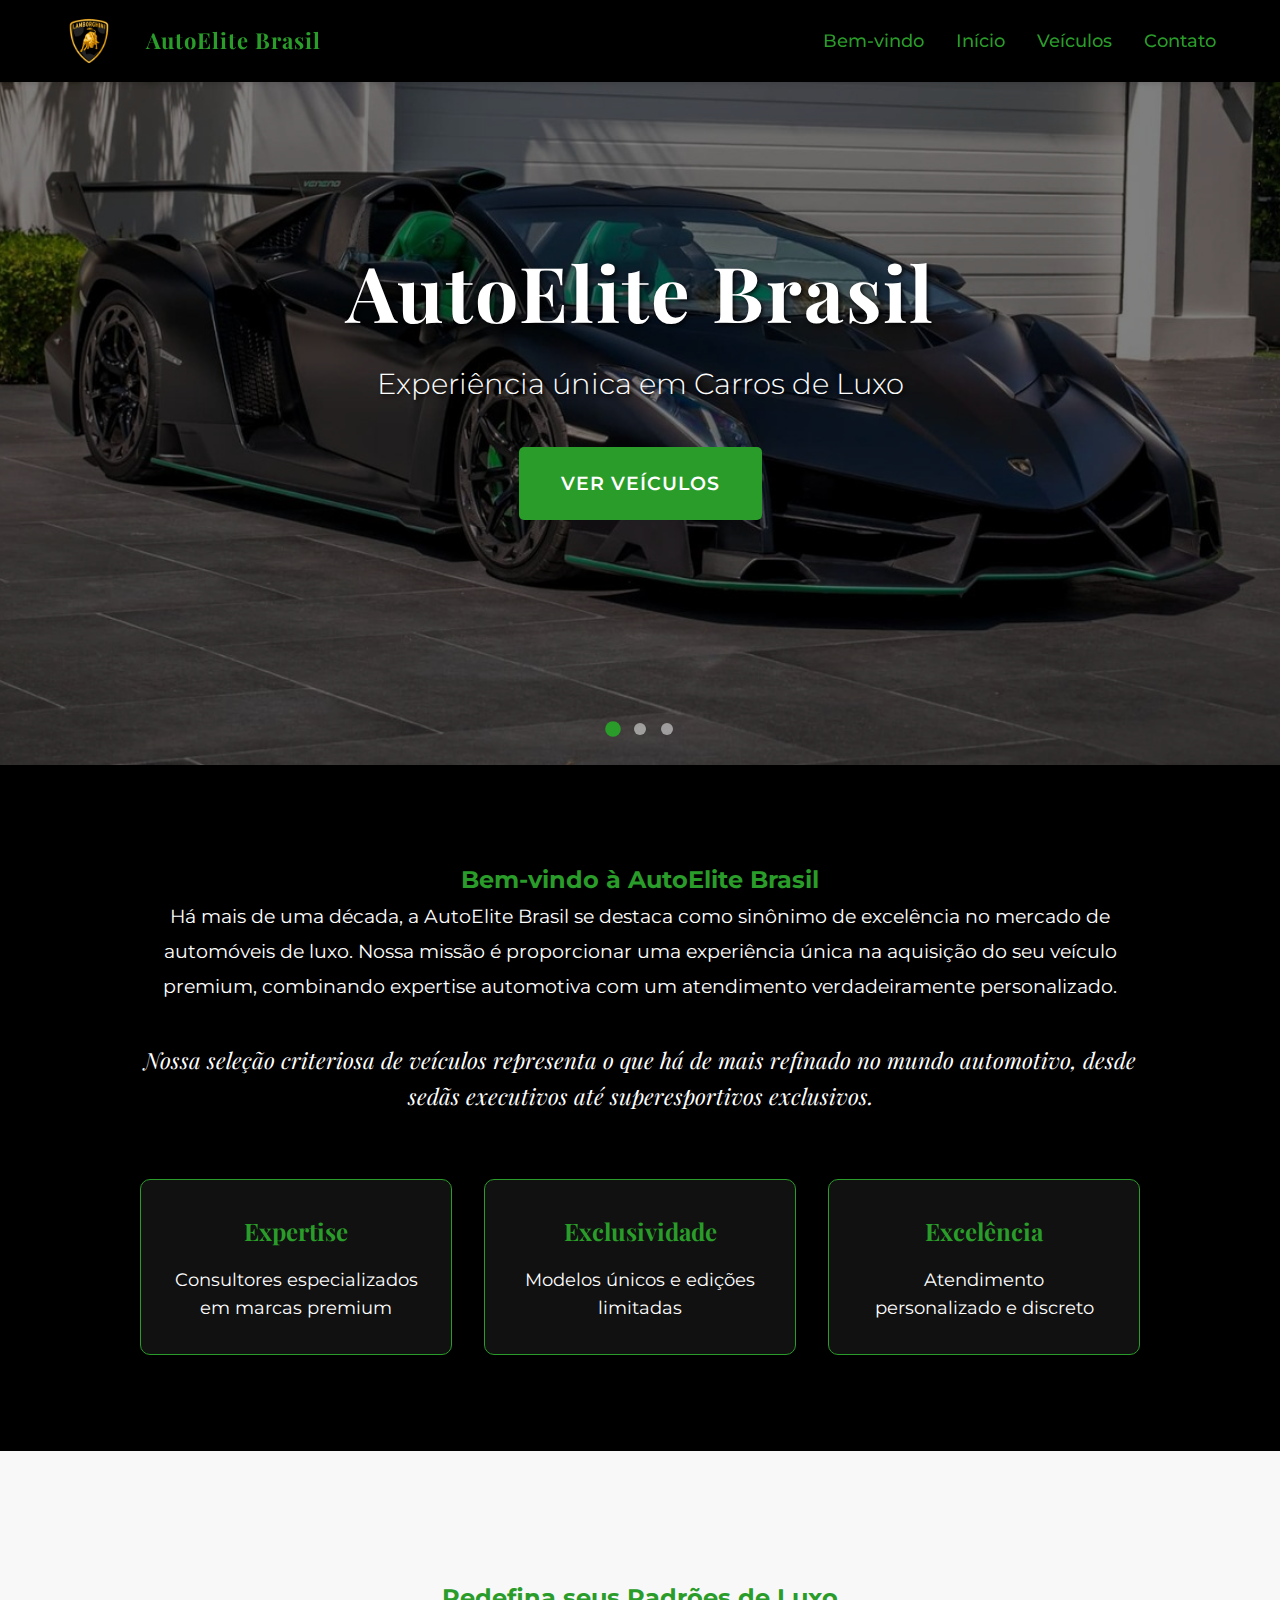
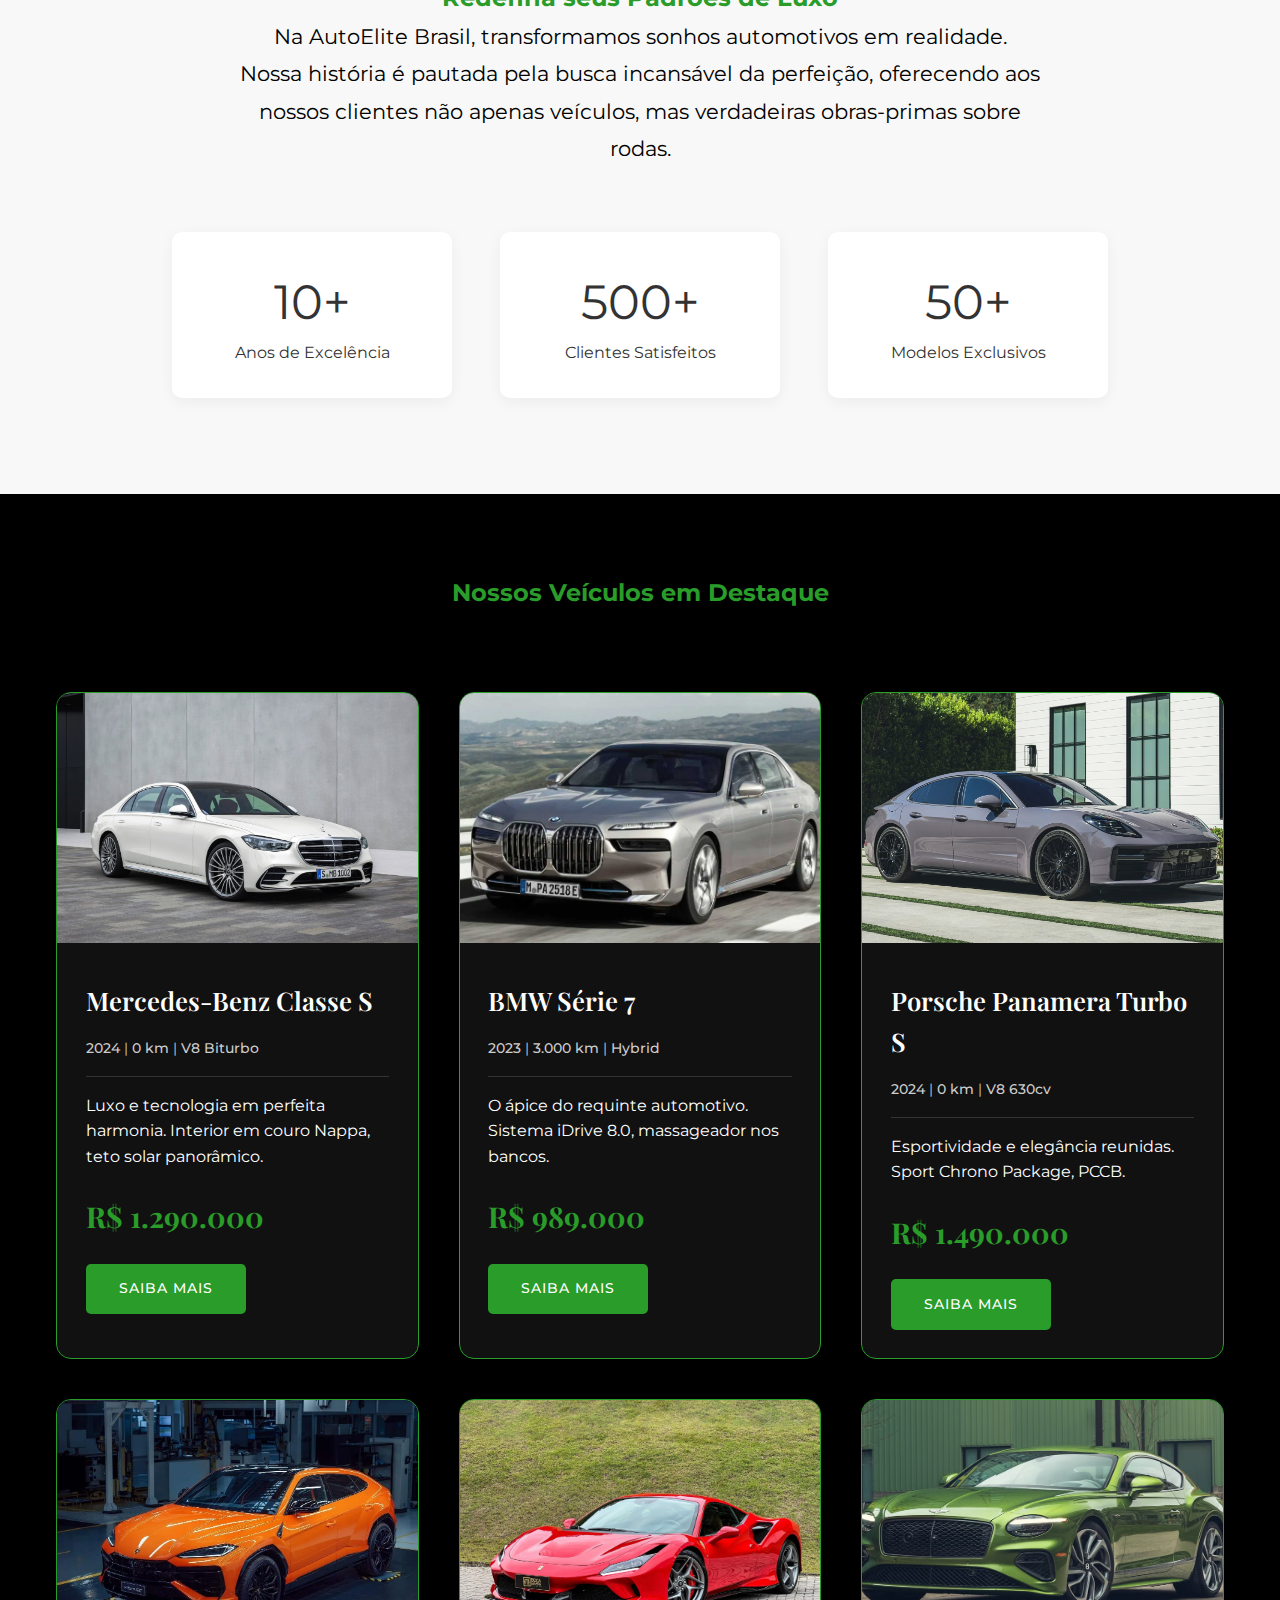
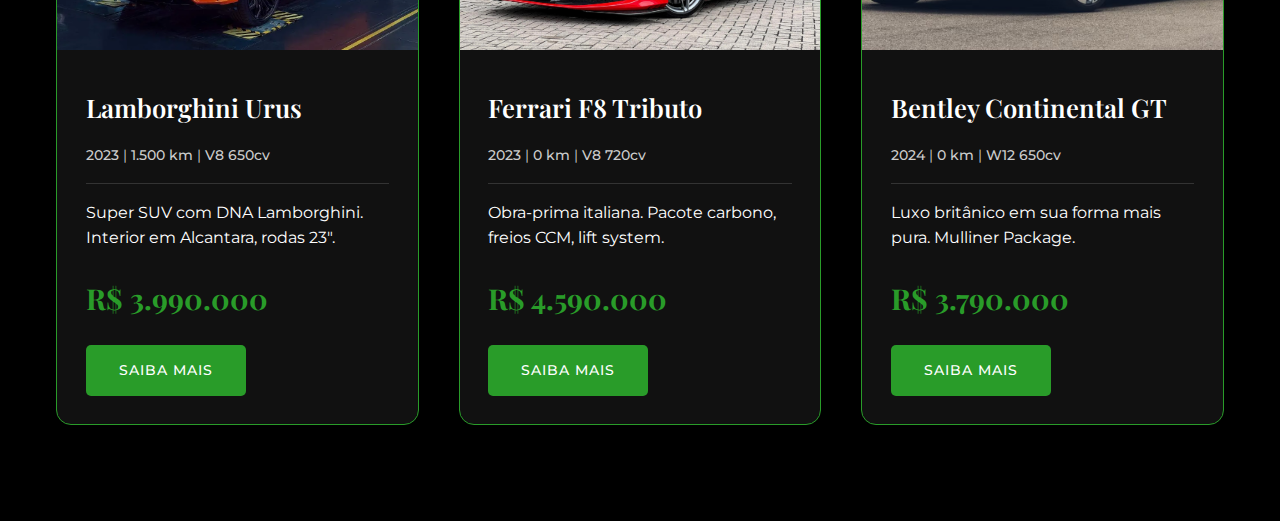
<file: index.html>
<!DOCTYPE html>
<html lang="pt-BR">
<head>
    <meta charset="UTF-8">
    <meta name="viewport" content="width=device-width, initial-scale=1.0">
    <meta name="description" content="AutoElite Brasil - Sua concessionária de carros de luxo">
    <title>AutoElite Brasil | Carros de Luxo</title>
    <link rel="stylesheet" href="style.css">
    <link rel="preconnect" href="https://fonts.googleapis.com">
    <link rel="preconnect" href="https://fonts.gstatic.com" crossorigin>
    <link href="https://fonts.googleapis.com/css2?family=Montserrat:wght@300;400;600;700&family=Playfair+Display:wght@400;600;700&display=swap" rel="stylesheet">
</head>
<body>
    <header class="header">
        <nav class="nav-bar">
            <div class="logo">
                <h1>AutoElite Brasil</h1>
                <img src="img/lambo-lambo.png" alt="Logo AutoElite Brasil">
            </div>
            <ul class="nav-menu">
                <li><a href="#bem-vindo">Bem-vindo</a></li>
                <li><a href="#inicio">Início</a></li>
                <li><a href="#veiculos">Veículos</a></li>
                <li><a href="#contato">Contato</a></li>
            </ul>
        </nav>

        <div class="hero">
            <div class="slider">
                <div class="slides">
                    <div class="slide">
                        <img src="img/lambo.jpg" alt="Lamborghini" class="header-image">
                    </div>
                    <div class="slide">
                        <img src="img/Ferrari.jpg" alt="Ferrari" class="header-image">
                    </div>
                    <div class="slide">
                        <img src="img/Mercedes.jpg" alt="Mercedes" class="header-image">
                    </div>
                </div>
                
                <div class="slider-dots">
                    <span class="dot active" onclick="currentSlide(1)"></span>
                    <span class="dot" onclick="currentSlide(2)"></span>
                    <span class="dot" onclick="currentSlide(3)"></span>
                </div>
            </div>
            
            <div class="hero-content">
                <h1>AutoElite Brasil</h1>
                <p>Experiência única em Carros de Luxo</p>
                <a href="#veiculos" class="cta-button">Ver Veículos</a>
            </div>
        </div>

        <section id="bem-vindo" class="sobre-section">
            <div class="container">
                <div class="sobre-content">
                    <div class="sobre-text">
                        <h2 class="section-title">Bem-vindo à AutoElite Brasil</h2>
                        <p class="sobre-descricao">Há mais de uma década, a AutoElite Brasil se destaca como sinônimo de excelência no mercado de automóveis de luxo. Nossa missão é proporcionar uma experiência única na aquisição do seu veículo premium, combinando expertise automotiva com um atendimento verdadeiramente personalizado.</p>
                        
                        <p class="sobre-destaque">Nossa seleção criteriosa de veículos representa o que há de mais refinado no mundo automotivo, desde sedãs executivos até superesportivos exclusivos.</p>
                        
                        <div class="sobre-features">
                            <div class="feature">
                                <h3>Expertise</h3>
                                <p>Consultores especializados em marcas premium</p>
                            </div>
                            <div class="feature">
                                <h3>Exclusividade</h3>
                                <p>Modelos únicos e edições limitadas</p>
                            </div>
                            <div class="feature">
                                <h3>Excelência</h3>
                                <p>Atendimento personalizado e discreto</p>
                            </div>
                        </div>
                    </div>
                </div>
            </div>
        </section>
    
    </header>

        <main>
            <section id="inicio" class="inicio-section">
                <div class="contain">
                    <div class="inicio-grid">
                        <div class="inicio-text">
                            <h2 class="section-title">Redefina seus Padrões de Luxo</h2>
                            <p class="inicio-descricao">Na AutoElite Brasil, transformamos sonhos automotivos em realidade. Nossa história é pautada pela busca incansável da perfeição, oferecendo aos nossos clientes não apenas veículos, mas verdadeiras obras-primas sobre rodas.</p>
                            
                            <div class="inicio-numeros">
                                <div class="numero-item">
                                    <span class="numero">10+</span>
                                    <p>Anos de Excelência</p>
                                </div>
                                <div class="numero-item">
                                    <span class="numero">500+</span>
                                    <p>Clientes Satisfeitos</p>
                                </div>
                                <div class="numero-item">
                                    <span class="numero">50+</span>
                                    <p>Modelos Exclusivos</p>
                                </div>
                            </div>
                        </div>
                        <!-- <div class="inicio-imagem">
                            <img src="img/showroom.jpg" alt="Showroom AutoElite Brasil" class="showroom-img">
                        </div> -->
                    </div>
                </div>
            </section>



        <section id="veiculos" class="container">
            <h2 class="section-title">Nossos Veículos em Destaque</h2>
            <div class="cards-grid">
                <div class="card">
                    <img src="img/Mercedes.jpg" alt="Mercedes-Benz Classe S">
                    <div class="card-content">
                        <h3>Mercedes-Benz Classe S</h3>
                        <p class="car-specs">
                            <span class="spec-highlight">2024</span> | 
                            <span class="spec-highlight">0 km</span> | 
                            <span class="spec-highlight">V8 Biturbo</span>
                        </p>
                        <p class="car-description">Luxo e tecnologia em perfeita harmonia. Interior em couro Nappa, teto solar panorâmico.</p>
                        <p class="car-price">R$ 1.290.000</p>
                        <a href="carros.html?carro=mercedes" class="card-button">Saiba mais</a>
                    </div>
                </div>

                <div class="card">
                    <img src="img/BMW.jpg" alt="BMW Série 7">
                    <div class="card-content">
                        <h3>BMW Série 7</h3>
                        <p class="car-specs">
                            <span>2023</span> | 
                            <span>3.000 km</span> | 
                            <span>Hybrid</span>
                        </p>
                        <p class="car-description">O ápice do requinte automotivo. Sistema iDrive 8.0, massageador nos bancos.</p>
                        <p class="car-price">R$ 989.000</p>
                        <a href="carros.html?carro=bmw" class="card-button">Saiba mais</a>
                    </div>
                </div>

                <div class="card">
                    <img src="img/Porsche.avif" alt="Porsche Panamera">
                    <div class="card-content">
                        <h3>Porsche Panamera Turbo S</h3>
                        <p class="car-specs">
                            <span>2024</span> | 
                            <span>0 km</span> | 
                            <span>V8 630cv</span>
                        </p>
                        <p class="car-description">Esportividade e elegância reunidas. Sport Chrono Package, PCCB.</p>
                        <p class="car-price">R$ 1.490.000</p>
                        <a href="carros.html?carro=porsche" class="card-button">Saiba mais</a>
                    </div>
                </div>

                <div class="card">
                    <img src="img/urus.webp" alt="Lamborghini Urus">
                    <div class="card-content">
                        <h3>Lamborghini Urus</h3>
                        <p class="car-specs">
                            <span>2023</span> | 
                            <span>1.500 km</span> | 
                            <span>V8 650cv</span>
                        </p>
                        <p class="car-description">Super SUV com DNA Lamborghini. Interior em Alcantara, rodas 23".</p>
                        <p class="car-price">R$ 3.990.000</p>
                        <a href="carros.html?carro=lamborghini" class="card-button">Saiba mais</a>
                    </div>
                </div>

                <div class="card">
                    <img src="img/Ferrari.jpg" alt="Ferrari F8 Tributo">
                    <div class="card-content">
                        <h3>Ferrari F8 Tributo</h3>
                        <p class="car-specs">
                            <span>2023</span> | 
                            <span>0 km</span> | 
                            <span>V8 720cv</span>
                        </p>
                        <p class="car-description">Obra-prima italiana. Pacote carbono, freios CCM, lift system.</p>
                        <p class="car-price">R$ 4.590.000</p>
                        <a href="carros.html?carro=ferrari" class="card-button">Saiba mais</a>
                    </div>
                </div>

                <div class="card">
                    <img src="img/bentley.avif" alt="Bentley Continental GT">
                    <div class="card-content">
                        <h3>Bentley Continental GT</h3>
                        <p class="car-specs">
                            <span>2024</span> | 
                            <span>0 km</span> | 
                            <span>W12 650cv</span>
                        </p>
                        <p class="car-description">Luxo britânico em sua forma mais pura. Mulliner Package.</p>
                        <p class="car-price">R$ 3.790.000</p>
                        <a href="carros.html?carro=bentley" class="card-button">Saiba mais</a>
                    </div>
                </div>
            </div>
        </section>

      
    </main>

    <!-- <footer id="contato" class="footer">
        <div class="container">
            <div class="footer-content">
                <div class="footer-info">
                    <h4>AutoElite Brasil</h4>
                    <p>Av. Exemplo, 1000 - São Paulo/SP</p>
                    <p>Tel: (11) 99999-9999</p>
                    <p>Email: contato@autoelite.com.br</p>
                </div>
                <div class="footer-social">
                    <h4>Siga-nos</h4>
                    <div class="social-links">
                        <a href="#" target="_blank">Instagram</a>
                        <a href="#" target="_blank">Facebook</a>
                        <a href="#" target="_blank">LinkedIn</a>
                    </div>
                </div>
            </div>
            <div class="footer-bottom">
                <p>&copy; 2024 AutoElite Brasil. Todos os direitos reservados.</p>
            </div>
        </div>
    </footer> -->

    <script>
    let currentSlideIndex = 1;
    const totalSlides = 3;
    showSlide(currentSlideIndex);

    function moveSlide(n) {
        showSlide(currentSlideIndex += n);
    }

    function currentSlide(n) {
        showSlide(currentSlideIndex = n);
    }

    function showSlide(n) {
        const slides = document.querySelector('.slides');
        const dots = document.querySelectorAll('.dot');
        
        if (n > totalSlides) {
            currentSlideIndex = 1;
        }
        if (n < 1) {
            currentSlideIndex = totalSlides;
        }
        
        // Move os slides
        slides.style.transform = `translateX(-${(currentSlideIndex - 1) * 33.333}%)`;
        
        // Atualiza os dots
        dots.forEach(dot => dot.classList.remove('active'));
        dots[currentSlideIndex - 1].classList.add('active');
    }

    // Auto-play do slider
    setInterval(() => {
        moveSlide(1);
    }, 5000); // Muda a cada 5 segundos
    </script>
</body>
</html>
</file>
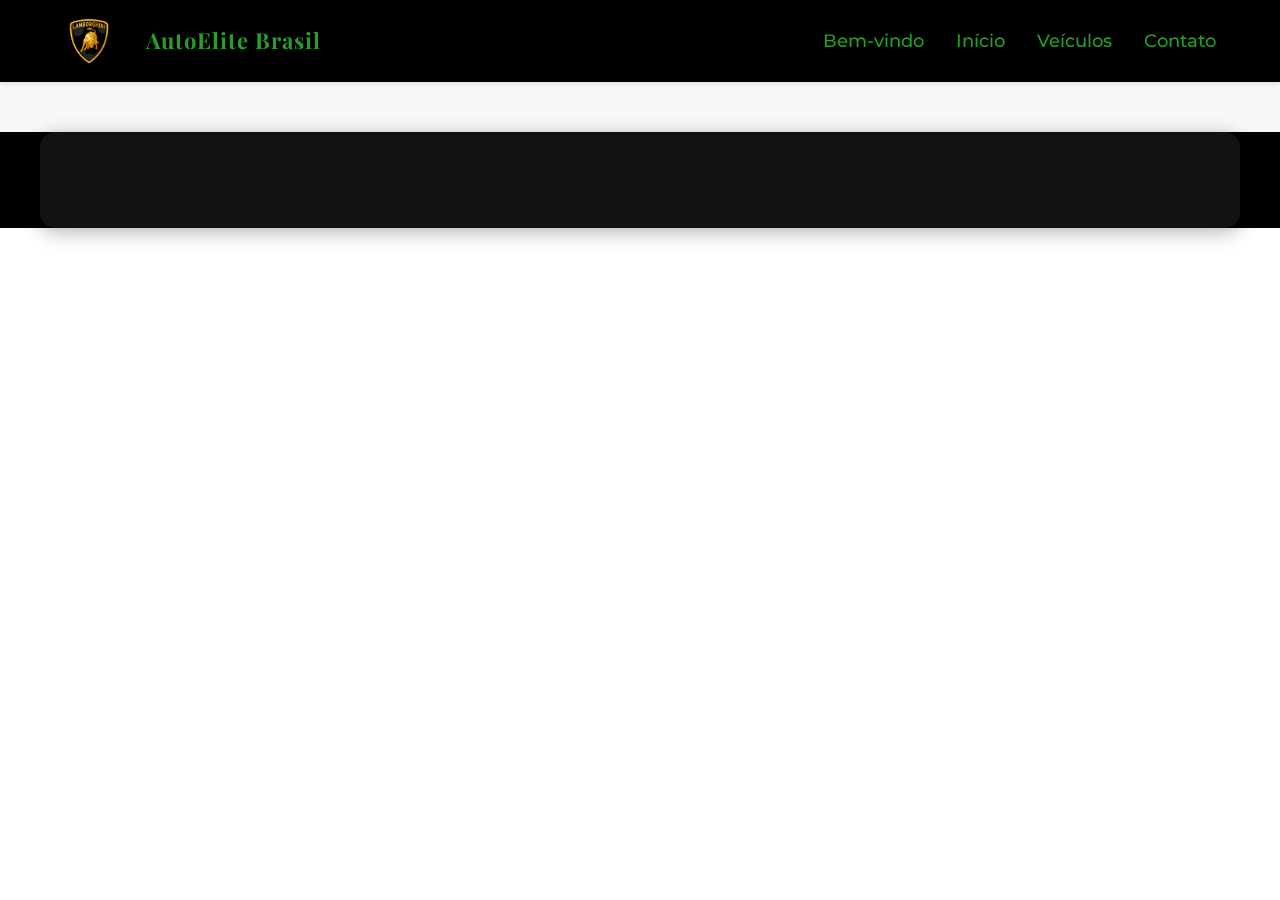
<file: carros.html>
<!DOCTYPE html>
<html lang="pt-BR">
<head>
    <meta charset="UTF-8">
    <meta name="viewport" content="width=device-width, initial-scale=1.0">
    <title>Detalhes do Veículo | AutoElite Brasil</title>
    <link rel="stylesheet" href="style.css">
    <link rel="preconnect" href="https://fonts.googleapis.com">
    <link rel="preconnect" href="https://fonts.gstatic.com" crossorigin>
    <link href="https://fonts.googleapis.com/css2?family=Montserrat:wght@300;400;600;700&family=Playfair+Display:wght@400;600;700&display=swap" rel="stylesheet">
</head>
<body>
    <header>
        <nav class="nav-bar">
            <div class="logo">
                <h1>AutoElite Brasil</h1>
                <img src="img/lambo-lambo.png" alt="Logo AutoElite Brasil">
            </div>
            <ul class="nav-menu">
                <li><a href="index.html#bem-vindo">Bem-vindo</a></li>
                <li><a href="index.html#inicio">Início</a></li>
                <li><a href="index.html#veiculos">Veículos</a></li>
                <li><a href="index.html#contato">Contato</a></li>
            </ul>
        </nav>
    </header>

    <main class="carro-detalhes">
        <div class="container">
            <div id="carro-info" class="carro-info">
                <!-- Conteúdo será preenchido via JavaScript -->
            </div>
        </div>
    </main>

    <!-- <footer class="footer">
        ... mesmo footer do index.html ...
    </footer> -->

    <script>
        document.addEventListener('DOMContentLoaded', function() {
            const urlParams = new URLSearchParams(window.location.search);
            const carroId = urlParams.get('carro');
            
            const carros = {
                mercedes: {
                    nome: "Mercedes-Benz Classe S",
                    ano: "2024",
                    km: "0",
                    motor: "V8 Biturbo",
                    preco: "R$ 1.290.000",
                    imagens: ["img/Mercedes.jpg", "img/mercedes-interior1.jpg", "img/mercedes-interior2.jpg"],
                    descricao: "O Mercedes-Benz Classe S representa o ápice do luxo automotivo. Com acabamento artesanal em couro Nappa, sistema MBUX de última geração e tecnologias inovadoras de assistência ao condutor.",
                    especificacoes: {
                        potencia: "500 cv",
                        torque: "700 Nm",
                        aceleracao: "4.4s (0-100 km/h)",
                        velocidadeMaxima: "250 km/h (limitada)",
                        consumo: "7.8 km/l (cidade) / 11.2 km/l (estrada)"
                    },
                    opcionais: [
                        "Teto Solar Panorâmico",
                        "Bancos Massageadores",
                        "Som Burmester 4D",
                        "Head-up Display",
                        "Piloto Automático Adaptativo"
                    ]
                },
                bmw: {
                    nome: "BMW Série 7",
                    ano: "2023",
                    km: "3.000",
                    motor: "Hybrid",
                    preco: "R$ 989.000",
                    imagens: ["img/BMW.jpg", "img/bmw-interior1.jpg", "img/bmw-interior2.jpg"],
                    descricao: "O BMW Série 7 redefine o segmento de luxo com sua tecnologia híbrida de ponta. Interior refinado com acabamentos premium e o mais avançado sistema de entretenimento.",
                    especificacoes: {
                        potencia: "394 cv (combinado)",
                        torque: "600 Nm",
                        aceleracao: "5.1s (0-100 km/h)",
                        velocidadeMaxima: "250 km/h (limitada)",
                        consumo: "16.5 km/l (combinado)"
                    },
                    opcionais: [
                        "Sistema iDrive 8.0",
                        "Display Curvo BMW",
                        "Bancos Executivos com Massagem",
                        "Sistema de Som Bowers & Wilkins",
                        "Parking Assistant Professional"
                    ]
                },
                porsche: {
                    nome: "Porsche Panamera Turbo S",
                    ano: "2024",
                    km: "0",
                    motor: "V8 630cv",
                    preco: "R$ 1.490.000",
                    imagens: ["img/Porsche.avif", "img/panamera-interior1.jpg", "img/panamera-interior2.jpg"],
                    descricao: "O Porsche Panamera Turbo S combina o DNA esportivo da marca com luxo e praticidade. Performance excepcional com o conforto de um sedan de luxo.",
                    especificacoes: {
                        potencia: "630 cv",
                        torque: "820 Nm",
                        aceleracao: "3.1s (0-100 km/h)",
                        velocidadeMaxima: "315 km/h",
                        consumo: "6.8 km/l (cidade) / 9.2 km/l (estrada)"
                    },
                    opcionais: [
                        "Sport Chrono Package",
                        "PCCB (Freios Cerâmicos)",
                        "Suspensão Pneumática Adaptativa",
                        "Sistema de Som Burmester 3D",
                        "Pacote Sport Design"
                    ]
                },
                lamborghini: {
                    nome: "Lamborghini Urus",
                    ano: "2023",
                    km: "1.500",
                    motor: "V8 650cv",
                    preco: "R$ 3.990.000",
                    imagens: ["img/urus.webp", "img/urus-interior1.jpg", "img/urus-interior2.jpg"],
                    descricao: "O Lamborghini Urus é o primeiro Super Sport Utility Vehicle do mundo. Combina a alma de um super carro com a funcionalidade de um SUV.",
                    especificacoes: {
                        potencia: "650 cv",
                        torque: "850 Nm",
                        aceleracao: "3.6s (0-100 km/h)",
                        velocidadeMaxima: "305 km/h",
                        consumo: "5.2 km/l (cidade) / 7.8 km/l (estrada)"
                    },
                    opcionais: [
                        "Rodas de 23 polegadas",
                        "Interior em Alcantara",
                        "Sistema de Som Bang & Olufsen",
                        "Pacote Off-Road",
                        "Head-up Display com Navegação"
                    ]
                },
                ferrari: {
                    nome: "Ferrari F8 Tributo",
                    ano: "2023",
                    km: "0",
                    motor: "V8 720cv",
                    preco: "R$ 4.590.000",
                    imagens: ["img/Ferrari.jpg", "img/f8-interior1.jpg", "img/f8-interior2.jpg"],
                    descricao: "O F8 Tributo é a mais pura expressão do superesportivo V8 da Ferrari. Uma obra-prima da engenharia italiana que homenageia o lendário motor da marca.",
                    especificacoes: {
                        potencia: "720 cv",
                        torque: "770 Nm",
                        aceleracao: "2.9s (0-100 km/h)",
                        velocidadeMaxima: "340 km/h",
                        consumo: "4.2 km/l (cidade) / 7.1 km/l (estrada)"
                    },
                    opcionais: [
                        "Pacote Carbono Exterior",
                        "Sistema de Elevação Dianteira",
                        "Freios Carbono-Cerâmicos",
                        "Telemetria Ferrari",
                        "Sistema de Som JBL Professional"
                    ]
                },
                bentley: {
                    nome: "Bentley Continental GT",
                    ano: "2024",
                    km: "0",
                    motor: "W12 650cv",
                    preco: "R$ 3.790.000",
                    imagens: ["img/bentley.avif", "img/bentley-interior1.jpg", "img/bentley-interior2.jpg"],
                    descricao: "O Bentley Continental GT é a definição do grand tourer moderno. Combina artesanato britânico tradicional com tecnologia de ponta para uma experiência única.",
                    especificacoes: {
                        potencia: "650 cv",
                        torque: "900 Nm",
                        aceleracao: "3.6s (0-100 km/h)",
                        velocidadeMaxima: "333 km/h",
                        consumo: "5.5 km/l (cidade) / 8.9 km/l (estrada)"
                    },
                    opcionais: [
                        "Pacote Mulliner",
                        "Sistema de Áudio Naim",
                        "Rotating Display",
                        "Bordados Personalizados",
                        "City Specification & Touring Specification"
                    ]
                }
            };

            const carro = carros[carroId];
            if (carro) {
                document.getElementById('carro-info').innerHTML = `
                    <div class="carro-info">
                        <div class="carro-detalhes-content">
                            <h1>${carro.nome}</h1>
                            <p class="carro-preco">${carro.preco}</p>
                            <div class="carro-galeria">
                                <div class="carro-imagem-principal">
                                    <img src="${carro.imagens[0]}" alt="${carro.nome}">
                                </div>
                            </div>
                            
                            <div class="carro-specs-grid">
                                <div class="spec-item">
                                    <span class="spec-label">Ano</span>
                                    <span class="spec-value">${carro.ano}</span>
                                </div>
                                <div class="spec-item">
                                    <span class="spec-label">Quilometragem</span>
                                    <span class="spec-value">${carro.km} km</span>
                                </div>
                                <div class="spec-item">
                                    <span class="spec-label">Motor</span>
                                    <span class="spec-value">${carro.motor}</span>
                                </div>
                            </div>

                            <div class="carro-descricao">
                                <h2>Descrição</h2>
                                <p>${carro.descricao}</p>
                            </div>

                            <div class="carro-info-grid">
                                <div class="carro-especificacoes">
                                    <h2>Especificações Técnicas</h2>
                                    <ul>
                                        ${Object.entries(carro.especificacoes).map(([key, value]) => `
                                            <li><strong>${key}:</strong> ${value}</li>
                                        `).join('')}
                                    </ul>
                                </div>
                                
                                <div class="carro-opcionais">
                                    <h2>Opcionais</h2>
                                    <ul>
                                        ${carro.opcionais.map(opcional => `
                                            <li>${opcional}</li>
                                        `).join('')}
                                    </ul>
                                </div>
                            </div>

                            <div class="carro-contato">
                                <a href="tel:+551199999999" class="btn-contato">Ligar Agora</a>
                                <a href="https://wa.me/551199999999" class="btn-whatsapp" target="_blank">WhatsApp</a>
                            </div>
                        </div>
                    </div>
                `;
            }
        });

        function trocarImagem(src) {
            document.querySelector('.carro-imagem-principal img').src = src;
        }
    </script>
</body>
</html>
</file>
<file: style.css>
/* Resetando estilos padrão */
* {
    margin: 0;
    padding: 0;
    box-sizing: border-box;
}

html {
    scroll-behavior: smooth;
}

body {
    font-family: 'Montserrat', sans-serif;
    line-height: 1.6;
    color: #333;
}

/* Header e Navegação */
.header {
    position: relative;
    width: 100%;
}

.nav-bar {
    position: fixed;
    top: 0;
    left: 0;
    right: 0;
    display: flex;
    justify-content: space-between;
    align-items: center;
    padding: 1rem 5%;
    background-color: #000000;
    box-shadow: 0 2px 5px rgba(0, 0, 0, 0.1);
    z-index: 1000;
}

.logo {
    display: flex;
    align-items: center;
    gap: 2rem;
    flex-direction: row-reverse;
}

.logo img {
    height: 50px;
    transition: transform 0.8s ease;
}

.logo h1 {
    font-family: 'Playfair Display', serif;
    font-size: 22px;
    font-weight: 700;
    color: #299c29;;
    letter-spacing: 1px;
}

.logo img:hover {
    cursor: pointer;
    transform: scale(1.1);
}

.logo h1:hover{
    color: #299c29;
    cursor: pointer;
    transition: color 0.3s ;
} 

.nav-menu {
    display: flex;
    list-style: none;
    gap: 2rem;
}

.nav-menu a {
    text-decoration: none;
    color: #299c29;;
    font-size: 18px;
    transition: 1.2s;
    font-family: 'Montserrat', sans-serif;
    font-weight: 500;
}

.nav-menu a:hover {
    color: #299c29;
    cursor: pointer;
    transition: color 0.3s;
}

/* Hero Section */
.hero {
    position: relative;
    height: 85vh;
    overflow: hidden;
    display: flex;
    align-items: center;
    justify-content: center;
}

.hero::before {
    content: '';
    position: absolute;
    top: 0;
    left: 0;
    width: 100%;
    height: 100%;
    background-color: rgba(0, 0, 0, 0.5);
    z-index: 1;
}

.header-image {
    width: 100%;
    height: 100%;
    object-fit: cover;
    position: absolute;
    top: 0;
    left: 0;
}

.hero-content {
    position: relative;
    z-index: 2;
    text-align: center;
    padding: 2rem;
    max-width: 800px;
    margin: 0 auto;
}

.hero-content h1 {
    font-family: 'Playfair Display', serif;
    font-size: 4.8rem;
    font-weight: 700;
    margin-bottom: 1.5rem;
    text-shadow: 2px 2px 4px rgba(0, 0, 0, 0.8);
    color: #ffffff;
    letter-spacing: 2px;
    line-height: 1.2;
}

.hero-content p {
    font-family: 'Montserrat', sans-serif;
    font-size: 1.8rem;
    font-weight: 300;
    margin-bottom: 2.5rem;
    color: #ffffff;
    text-shadow: 2px 2px 4px rgba(0, 0, 0, 0.8);
}

.cta-button {
    display: inline-block;
    padding: 1.2rem 2.5rem;
    background-color: #299c29;
    color: white;
    text-decoration: none;
    border-radius: 5px;
    transition: all 0.3s ease;
    font-size: 1.2rem;
    font-weight: 600;
    text-transform: uppercase;
    letter-spacing: 1px;
    border: 2px solid transparent;
}

.cta-button:hover {
    background-color: transparent;
    border: 2px solid #ffffff;
    transform: translateY(-3px);
}

/* Seção de Veículos */
#veiculos.container {
    background-color: #000000;
    max-width: 100%; /* Expandir para largura total */
    padding: 5rem 0;
}

#veiculos .section-title {
    color: #299c29;
    margin-bottom: 4rem;
}

#veiculos .cards-grid {
    max-width: 1200px;
    margin: 0 auto;
    display: grid;
    grid-template-columns: repeat(auto-fit, minmax(350px, 1fr));
    gap: 2.5rem;
    padding: 1rem;
}

.card {
    background: #111111;
    border-radius: 15px;
    overflow: hidden;
    box-shadow: 0 4px 20px rgba(0, 0, 0, 0.3);
    transition: all 0.3s ease;
    border: 1px solid #299c29;
}

.card:hover {
    transform: translateY(-10px);
    box-shadow: 0 8px 30px rgba(0, 0, 0, 0.4);
    background: #1a1a1a;
}

.card img {
    width: 100%;
    height: 250px;
    object-fit: cover;
    transition: transform 0.5s ease;
}

.card:hover img {
    transform: scale(1.05);
}

.card-content {
    padding: 1.8rem;
}

.card-content h3 {
    color: #ffffff;
    font-family: 'Playfair Display', serif;
    font-weight: 600;
    font-size: 1.6rem;
    margin-bottom: 1rem;
}

.car-specs {
    color: #cccccc;
    font-size: 0.9rem;
    margin-bottom: 1rem;
    border-bottom: 1px solid #333;
    padding-bottom: 1rem;
}

.car-specs span {
    font-weight: 500;
}

.car-description {
    color: #ffffff;
    font-size: 1rem;
    margin-bottom: 1.5rem;
    line-height: 1.6;
}

.car-price {
    color: #299c29;
    font-size: 1.8rem;
    font-weight: 700;
    margin-bottom: 1.5rem;
    font-family: 'Playfair Display', serif;
}

.card-button {
    display: inline-block;
    padding: 0.8rem 2rem;
    background-color: #299c29;
    color: white;
    text-decoration: none;
    border-radius: 5px;
    transition: all 0.3s ease;
    font-weight: 500;
    text-transform: uppercase;
    letter-spacing: 1px;
    font-size: 0.9rem;
    border: 1px solid transparent;
}

.card-button:hover {
    background-color: transparent;
    border-color: #299c29;
    color: #299c29;
    transform: translateY(-2px);
}

/* Footer */
.footer {
    background-color: #ffffff;
    color: #000000;
    padding: 4rem 0 2rem;
    border-top: 2px solid #299c29;
}

.footer-content {
    display: grid;
    grid-template-columns: repeat(auto-fit, minmax(250px, 1fr));
    gap: 3rem;
    margin-bottom: 2rem;
    max-width: 1200px;
    margin: 0 auto;
    padding: 0 2rem;
}

.footer-info h4,
.footer-social h4 {
    font-family: 'Playfair Display', serif;
    font-weight: 600;
    font-size: 1.4rem;
    margin-bottom: 1.5rem;
    color: #299c29;
}

.footer-info p {
    color: #000000;
    margin-bottom: 0.8rem;
    font-size: 1.1rem;
    transition: color 0.3s;
}

.footer-info p:hover {
    color: #299c29;
}

.social-links {
    display: flex;
    gap: 1.5rem;
}

.social-links a {
    color: #000000;
    text-decoration: none;
    transition: all 0.3s;
    font-size: 1.1rem;
    padding: 0.5rem 1rem;
    border: 1px solid #299c29;
    border-radius: 5px;
    background-color: transparent;
}

.social-links a:hover {
    color: #ffffff;
    background-color: #299c29;
    transform: translateY(-3px);
}

.footer-bottom {
    text-align: center;
    padding-top: 2rem;
    margin-top: 2rem;
    border-top: 1px solid rgba(41, 156, 41, 0.2);
}

.footer-bottom p {
    color: #666;
    font-size: 0.9rem;
}

/* Responsividade do Footer */
@media (max-width: 768px) {
    .footer {
        padding: 3rem 1rem 1.5rem;
    }

    .footer-content {
        grid-template-columns: 1fr;
        gap: 2rem;
        text-align: center;
    }

    .social-links {
        justify-content: center;
    }

    .footer-info h4,
    .footer-social h4 {
        font-size: 1.2rem;
    }

    .footer-info p {
        font-size: 1rem;
    }
}

/* Responsividade */
@media (max-width: 768px) {
    .nav-bar {
        padding: 1rem;
    }

    .nav-menu {
        display: none;
    }

    .hero-content h1 {
        font-size: 2.5rem;
    }

    .hero-content p {
        font-size: 1.2rem;
    }

    .section-title {
        font-size: 2rem;
    }

    .cards-grid {
        grid-template-columns: 1fr;
    }

    .card img {
        height: 200px;
    }

    .card-content {
        padding: 1.5rem;
    }
}

/* Seção Sobre */
.sobre-section {
    background-color: #000000;
    padding: 6rem 0;
}

.sobre-content {
    background-color: #000000;
    max-width: 1000px;
    margin: 0 auto;
}

.sobre-text {
    text-align: center;
}

.section-title {
    text-align: center;
    color: #299c29;
}

.sobre-descricao {
    font-family: 'Montserrat', sans-serif;
    font-size: 1.2rem;
    line-height: 1.8;
    color: #ffffff;
    margin-bottom: 2rem;
}

.sobre-destaque {
    font-family: 'Playfair Display', serif;
    font-size: 1.4rem;
    color: #ffffff;
    margin: 2.5rem 0;
    font-style: italic;
    line-height: 1.6;
}

.sobre-features {
    display: grid;
    grid-template-columns: repeat(3, 1fr);
    gap: 2rem;
    margin-top: 4rem;
}

.feature {
    padding: 2rem;
    background: #111111;
    border-radius: 10px;
    box-shadow: 0 4px 15px rgba(0, 0, 0, 0.3);
    transition: transform 0.3s ease;
    border: 1px solid #299c29;
}

.feature:hover {
    transform: translateY(-5px);
    background: #1a1a1a;
}

.feature h3 {
    font-family: 'Playfair Display', serif;
    font-size: 1.5rem;
    color: #299c29;
    margin-bottom: 1rem;
}

.feature p {
    font-family: 'Montserrat', sans-serif;
    color: #ffffff;
    font-size: 1.1rem;
}

/* Responsividade para a seção Sobre */
@media (max-width: 768px) {
    .sobre-features {
        grid-template-columns: 1fr;
        gap: 1.5rem;
    }

    .sobre-descricao {
        font-size: 1.1rem;
        padding: 0 1rem;
    }

    .sobre-destaque {
        font-size: 1.2rem;
        padding: 0 1rem;
    }
}

/* Seção Início */
.inicio-section {
    padding: 8rem 0 6rem;
    background-color: #f8f8f8;
}

.contain {
    background-color: #f8f8f8;
    height: 100%;
}

.inicio-grid {
    display: grid;
    grid-template-columns: 1fr;
    max-width: 1000px;
    margin: 0 auto;
    text-align: center;
}


.inicio-text {
    padding: 0 2rem;
}

.inicio-descricao {
    font-family: 'Montserrat', sans-serif;
    font-size: 1.3rem;
    line-height: 1.8;
    color: #000000;
    margin-bottom: 4rem;
    max-width: 800px;
    margin-left: auto;
    margin-right: auto;
}

.inicio-numeros {
    display: grid;
    grid-template-columns: repeat(3, 1fr);
    gap: 3rem;
    margin-top: 4rem;
    max-width: 1000px;
    margin-left: auto;
    margin-right: auto;
}

.numero-item {
    text-align: center;
    padding: 2rem;
    background: white;
    border-radius: 10px;
    box-shadow: 0 4px 15px rgba(0, 0, 0, 0.05);
    transition: transform 0.3s ease;
}

.numero {
    font-size: 3rem;
}

/* Responsividade para a seção Início */
@media (max-width: 968px) {
    .inicio-section {
        padding: 6rem 2rem;
    }

    .inicio-numeros {
        gap: 2rem;
    }
}

@media (max-width: 768px) {
    .inicio-numeros {
        grid-template-columns: 1fr;
        gap: 1.5rem;
        padding: 0 1rem;
    }

    .inicio-descricao {
        font-size: 1.1rem;
        padding: 0 1rem;
    }
}

/* Ajuste para compensar a navbar fixa */
#bem-vindo {
    scroll-margin-top: 80px;
}

/* Estilos para a página de detalhes do carro */
.carro-detalhes {
    padding-top: 100px;
    background: #f8f8f8;
}

.container {
    background-color: #000;
}

.carro-info {
    display: block;
    background: #111111;
    padding: 3rem;
    border-radius: 15px;
    box-shadow: 0 4px 20px rgba(0, 0, 0, 0.3);
    max-width: 1200px;
    margin: 2rem auto;
}

.carro-galeria {
    position: relative;
}

.carro-imagem-principal img {
    width: 100%;
    height: 600px;
    object-fit: cover;
    border-radius: 10px;
    box-shadow: 0 8px 30px rgba(41, 156, 41, 0.2);
    transition: transform 0.5s ease;
}

.carro-miniaturas {
    display: flex;
    gap: 1rem;
    margin-top: 1rem;
}

.carro-miniaturas img {
    width: 80px;
    height: 60px;
    object-fit: cover;
    border-radius: 5px;
    cursor: pointer;
    transition: transform 0.3s;
}

.carro-miniaturas img:hover {
    transform: scale(1.1);
}

.carro-detalhes-content h1 {
    font-family: 'Playfair Display', serif;
    font-size: 2.5rem;
    margin-bottom: 1rem;
    color: #299c29;
    text-align: center;
    padding-bottom: 1rem;
    border-bottom: 1px solid #299c29;
}

.carro-preco {
    font-size: 2rem;
    color: #299c29;
    font-weight: 700;
    margin-bottom: 2rem;
    text-align: center;
}

.carro-specs{
    color: #ffffff;    
    background-color: #25D366;
}

.carro-specs-grid {
    display: grid;
    /* background-color: #299c29; */
    color: #25D366;
    grid-template-columns: repeat(3, 1fr);
    gap: 1.5rem;
    margin-bottom: 2rem;
}

.spec-item {
    text-align: center;
    padding: 1rem;
    background: #1a1a1a;
    border-radius: 8px;
}

.spec-label {
    display: block;
    font-size: 0.9rem;
    color: #299c29;
    margin-bottom: 0.5rem;
}

.spec-value {
    font-size: 1.1rem;
    font-weight: 600;
    color: #299c29;
}

.carro-descricao,
.carro-especificacoes,
.carro-opcionais {
    background: #000000;
    padding: 1.5rem;
    border-radius: 10px;
    margin-bottom: 2rem;
    color: #ffffff;
}

.carro-descricao h2,
.carro-especificacoes h2,
.carro-opcionais h2 {
    color: #299c29;
    font-family: 'Playfair Display', serif;
    font-size: 1.5rem;
    margin-bottom: 1rem;
}

.carro-contato {
    display: flex;
    gap: 1rem;
    margin-top: 2rem;
}

.btn-contato,
.btn-whatsapp {
    flex: 1;
    padding: 1rem;
    text-align: center;
    text-decoration: none;
    border-radius: 5px;
    font-weight: 600;
    transition: all 0.3s;
}

.btn-contato {
    background: #333;
    color: white;
}

.btn-whatsapp {
    background: #25D366;
    color: white;
}

.btn-contato:hover {
    background-color: transparent;
    color: #299c29;
}

.btn-whatsapp:hover {
    background-color: #299c29;
    color: #ffffff;
}

@media (max-width: 968px) {
    .carro-info {
        grid-template-columns: 1fr;
        margin: 1rem;
        padding: 1.5rem;
    }

    .carro-descricao,
    .carro-especificacoes,
    .carro-opcionais {
        padding: 1.2rem;
    }

    .carro-contato {
        flex-direction: column;
        gap: 1rem;
    }

    .btn-contato,
    .btn-whatsapp {
        width: 100%;
    }

    .carro-imagem-principal img {
        height: 300px;
    }
}

/* Slider Styles */
.slider {
    position: absolute;
    width: 100%;
    height: 100%;
    overflow: hidden;
}

.slides {
    position: relative;
    width: 300%;
    height: 100%;
    display: flex;
    transition: transform 1.5s cubic-bezier(0.4, 0, 0.2, 1);
}

.slide {
    position: relative;
    width: 33.333%;
    height: 100%;
}

.slide img {
    width: 100%;
    height: 100%;
    object-fit: cover;
    position: absolute;
    top: 0;
    left: 0;
}

.header-image {
    width: 100%;
    height: 100%;
    object-fit: cover;
}

/* Ajuste dos dots do slider */
.slider-dots {
    position: absolute;
    bottom: 30px;
    left: 50%;
    transform: translateX(-50%);
    display: flex;
    gap: 15px;
    z-index: 2;
}

.dot {
    width: 12px;
    height: 12px;
    background: rgba(255, 255, 255, 0.5);
    border-radius: 50%;
    cursor: pointer;
    transition: all 0.5s ease;
}

.dot:hover {
    background: rgba(41, 156, 41, 0.8);
}

.dot.active {
    background: #299c29;
    transform: scale(1.3);
}
</file>
